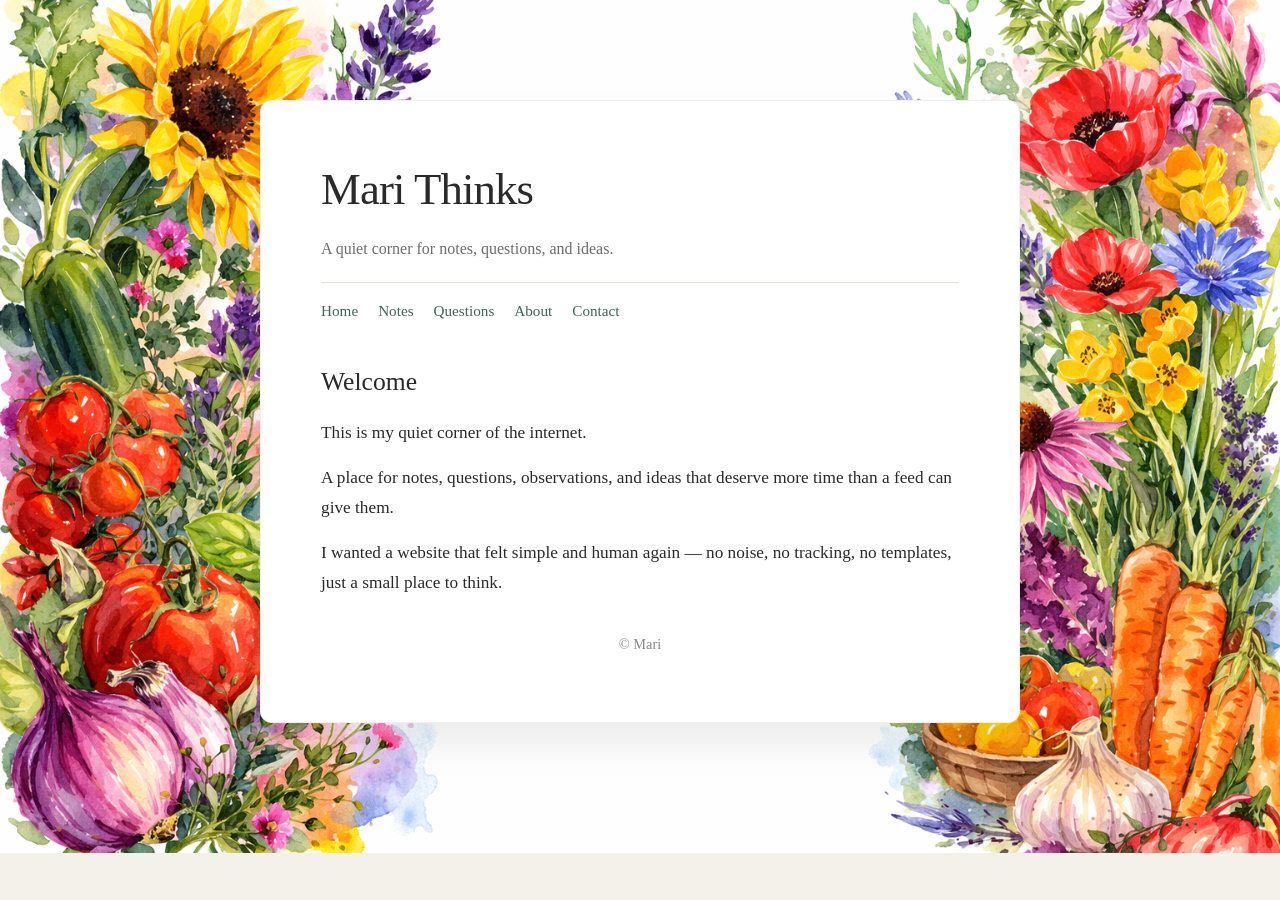
<file: index.html>
<!DOCTYPE html>
<html lang="en">
<head>
  <meta charset="UTF-8">
  <meta name="viewport" content="width=device-width, initial-scale=1.0">
  <title>Mari Thinks</title>
  <link rel="stylesheet" href="styles.css">
</head>
<body>
  <div class="site">
    <header>
      <h1 class="site-title">Mari Thinks</h1>
      <p class="tagline">A quiet corner for notes, questions, and ideas.</p>

      <nav>
        <a href="index.html">Home</a>
        <a href="notes.html">Notes</a>
        <a href="questions.html">Questions</a>
        <a href="about.html">About</a>
        <a href="contact.html">Contact</a>
      </nav>
    </header>

    <main>
      <h2>Welcome</h2>

      <p>
        This is my quiet corner of the internet.
      </p>

      <p>
        A place for notes, questions, observations, and ideas that deserve more time than a feed can give them.
      </p>

      <p>
        I wanted a website that felt simple and human again — no noise, no tracking, no templates, just a small place to think.
      </p>
    </main>

    <footer>
      <p>© Mari</p>
    </footer>
  </div>
</body>
</html>
</file>
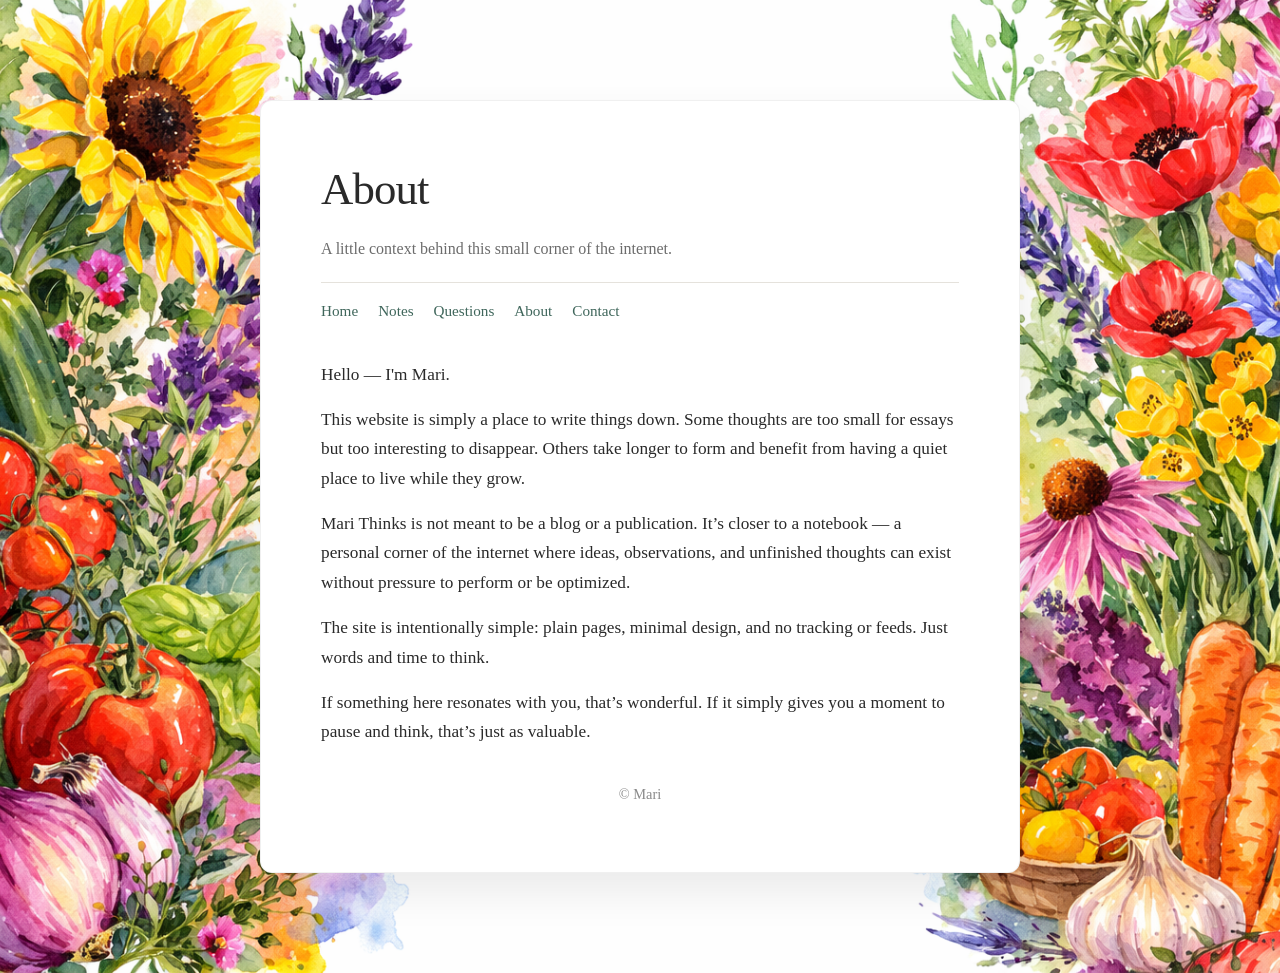
<file: about.html>
<!DOCTYPE html>
<html lang="en">

<head>
<meta charset="UTF-8">
<meta name="viewport" content="width=device-width, initial-scale=1.0">
<title>About | Mari Thinks</title>
<link rel="stylesheet" href="styles.css">
</head>

<body>

<div class="site">

<header>

<h1 class="site-title">About</h1>

<p class="tagline">
A little context behind this small corner of the internet.
</p>

<nav>
<a href="index.html">Home</a>
<a href="notes.html">Notes</a>
<a href="questions.html">Questions</a>
<a href="about.html">About</a>
<a href="contact.html">Contact</a>
</nav>

</header>

<main>

<p>
Hello — I'm Mari.
</p>

<p>
This website is simply a place to write things down. Some thoughts are too small for essays but too interesting to disappear. Others take longer to form and benefit from having a quiet place to live while they grow.
</p>

<p>
Mari Thinks is not meant to be a blog or a publication. It’s closer to a notebook — a personal corner of the internet where ideas, observations, and unfinished thoughts can exist without pressure to perform or be optimized.
</p>

<p>
The site is intentionally simple: plain pages, minimal design, and no tracking or feeds. Just words and time to think.
</p>

<p>
If something here resonates with you, that’s wonderful. If it simply gives you a moment to pause and think, that’s just as valuable.
</p>

</main>

<footer>

<p>© Mari</p>

</footer>

</div>

</body>

</html>
</file>
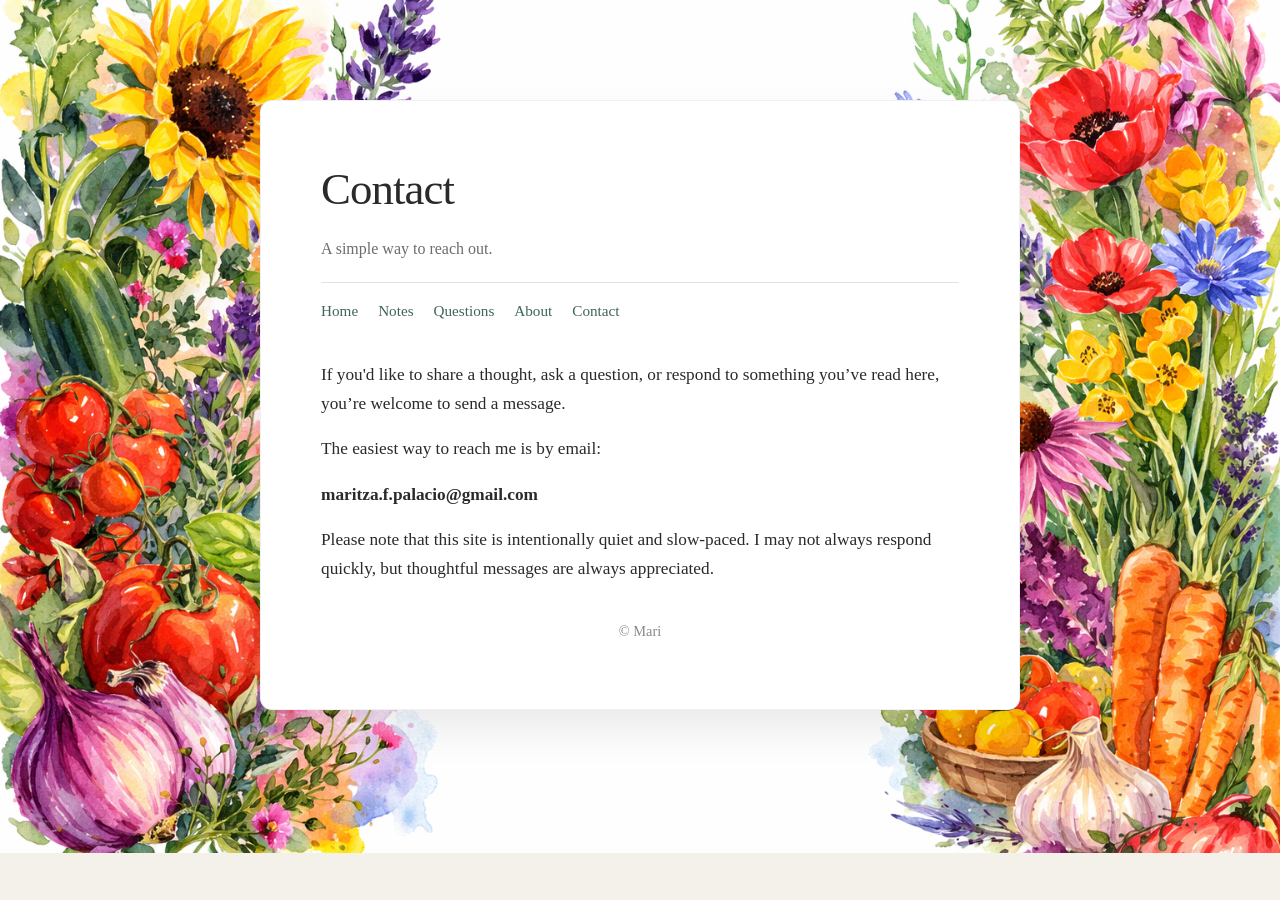
<file: contact.html>
<!DOCTYPE html>
<html lang="en">

<head>
<meta charset="UTF-8">
<meta name="viewport" content="width=device-width, initial-scale=1.0">
<title>Contact | Mari Thinks</title>
<link rel="stylesheet" href="styles.css">
</head>

<body>

<div class="site">

<header>

<h1 class="site-title">Contact</h1>

<p class="tagline">
A simple way to reach out.
</p>

<nav>
<a href="index.html">Home</a>
<a href="notes.html">Notes</a>
<a href="questions.html">Questions</a>
<a href="about.html">About</a>
<a href="contact.html">Contact</a>
</nav>

</header>

<main>

<p>
If you'd like to share a thought, ask a question, or respond to something you’ve read here, you’re welcome to send a message.
</p>

<p>
The easiest way to reach me is by email:
</p>

<p>
<strong>maritza.f.palacio@gmail.com</strong>
</p>

<p>
Please note that this site is intentionally quiet and slow-paced. I may not always respond quickly, but thoughtful messages are always appreciated.
</p>

</main>

<footer>

<p>© Mari</p>

</footer>

</div>

</body>

</html>
</file>
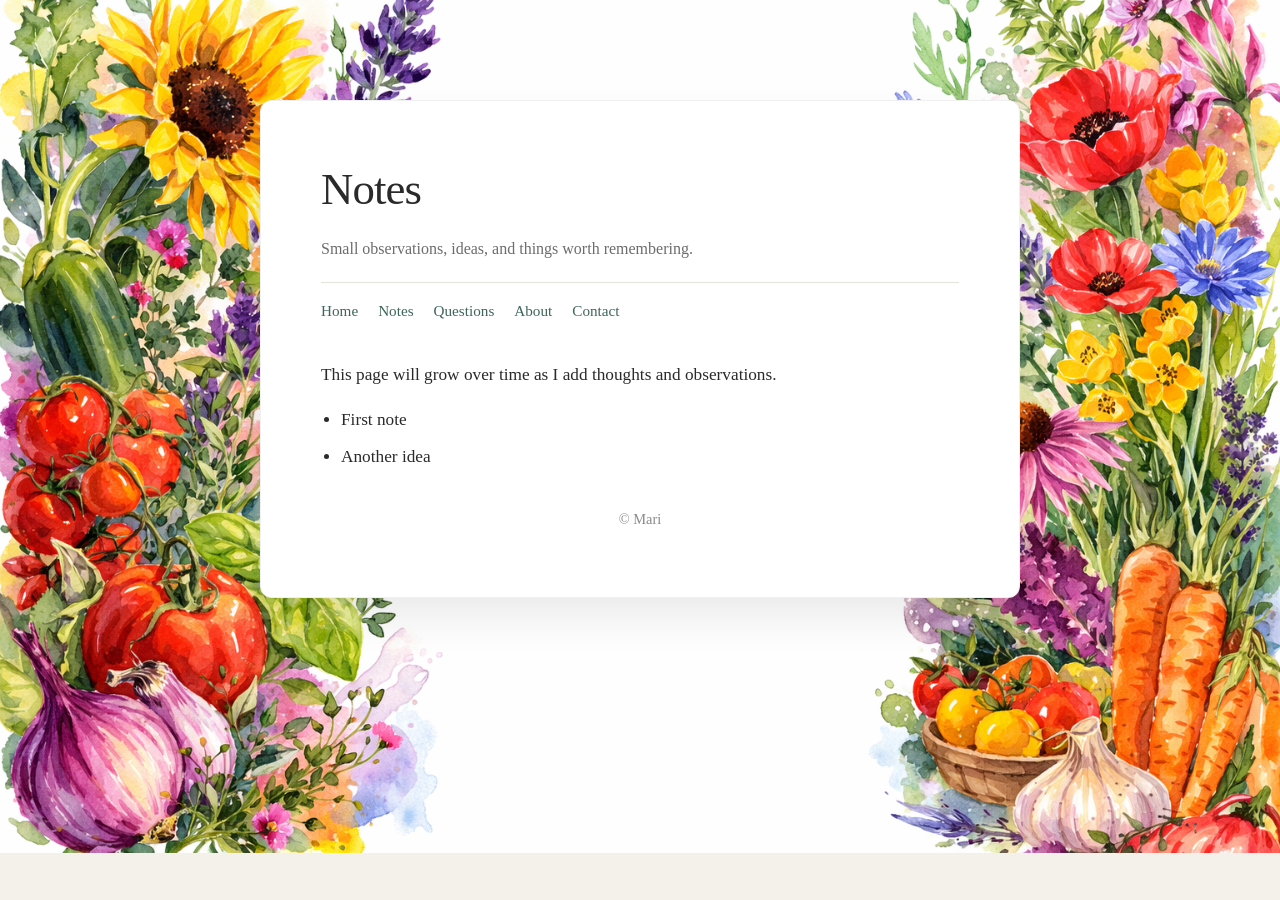
<file: notes.html>
<!DOCTYPE html>
<html lang="en">

<head>
<meta charset="UTF-8">
<meta name="viewport" content="width=device-width, initial-scale=1.0">
<title>Notes | Mari Thinks</title>
<link rel="stylesheet" href="styles.css">
</head>

<body>

<div class="site">

<header>

<h1 class="site-title">Notes</h1>

<p class="tagline">
Small observations, ideas, and things worth remembering.
</p>

<nav>
<a href="index.html">Home</a>
<a href="notes.html">Notes</a>
<a href="questions.html">Questions</a>
<a href="about.html">About</a>
<a href="contact.html">Contact</a>
</nav>

</header>

<main>

<p>This page will grow over time as I add thoughts and observations.</p>

<ul>
<li>First note</li>
<li>Another idea</li>
</ul>

</main>

<footer>

<p>© Mari</p>

</footer>

</div>

</body>
</html>
</file>
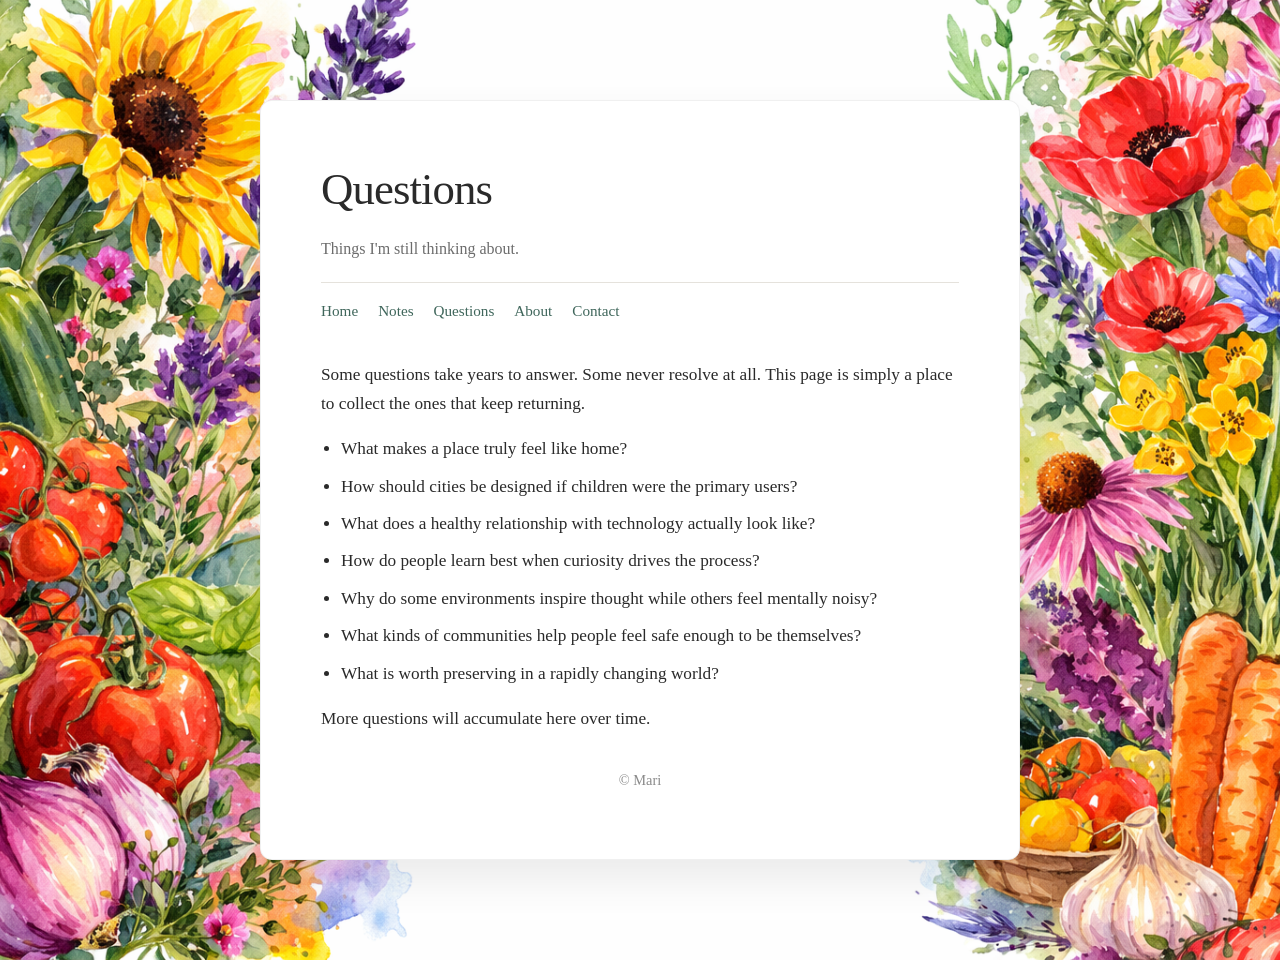
<file: questions.html>
<!DOCTYPE html>
<html lang="en">

<head>
<meta charset="UTF-8">
<meta name="viewport" content="width=device-width, initial-scale=1.0">
<title>Questions | Mari Thinks</title>
<link rel="stylesheet" href="styles.css">
</head>

<body>

<div class="site">

<header>

<h1 class="site-title">Questions</h1>

<p class="tagline">
Things I'm still thinking about.
</p>

<nav>
<a href="index.html">Home</a>
<a href="notes.html">Notes</a>
<a href="questions.html">Questions</a>
<a href="about.html">About</a>
<a href="contact.html">Contact</a>
</nav>

</header>

<main>

<p>
Some questions take years to answer. Some never resolve at all.
This page is simply a place to collect the ones that keep returning.
</p>

<ul>
<li>What makes a place truly feel like home?</li>

<li>How should cities be designed if children were the primary users?</li>

<li>What does a healthy relationship with technology actually look like?</li>

<li>How do people learn best when curiosity drives the process?</li>

<li>Why do some environments inspire thought while others feel mentally noisy?</li>

<li>What kinds of communities help people feel safe enough to be themselves?</li>

<li>What is worth preserving in a rapidly changing world?</li>
</ul>

<p>
More questions will accumulate here over time.
</p>

</main>

<footer>

<p>© Mari</p>

</footer>

</div>

</body>

</html>
</file>
<file: styles.css>
/* Reset */

* {
  box-sizing: border-box;
  margin: 0;
  padding: 0;
}

/* Page background */

body {

  font-family: Georgia, "Times New Roman", serif;
  line-height: 1.7;
  color: #2a2a2a;

  background-color: #f4f1ea;

  /* garden illustration background */
  background-image: url("garden-border.png");
  background-repeat: no-repeat;
  background-position: center top;
  background-size: cover;

  padding: 40px 20px;
}


/* Main reading column */

.site {

  max-width: 760px;

  margin-left: auto;
  margin-right: auto;

  margin-top: 60px;
  margin-bottom: 60px;

  padding: 50px 60px;

  background: white;

  border-radius: 12px;

  border: 1px solid rgba(0,0,0,0.06);

  box-shadow: 0 20px 40px rgba(0,0,0,0.08);

  text-align: left;

}


/* Header */

header {
  margin-bottom: 35px;
}


.site-title {

  font-size: 2.8rem;

  font-weight: 400;

  letter-spacing: -0.02em;

  margin-bottom: 8px;
}


.tagline {

  color: #6c6c6c;

  font-size: 1rem;

  margin-bottom: 20px;
}


/* Navigation */

nav {

  border-top: 1px solid #e5e2dc;

  padding-top: 14px;
}


nav a {

  text-decoration: none;

  margin-right: 16px;

  font-size: 0.95rem;

  color: #3f665b;

  transition: color .2s ease;
}


nav a:hover {

  color: #5c8b7d;

  text-decoration: underline;
}


/* Main content */

main {

  font-size: 1.08rem;
}


h2 {

  font-size: 1.6rem;

  font-weight: 400;

  margin-bottom: 15px;

  margin-top: 10px;
}


p {

  margin-bottom: 16px;
}


/* Lists */

ul {

  padding-left: 20px;

  margin-bottom: 16px;
}


li {

  margin-bottom: 8px;
}


/* Links */

a {

  color: #3f665b;
}


a:hover {

  color: #5c8b7d;
}


/* Footer */

footer {

  text-align: center;

  margin-top: 35px;

  color: #8a8a8a;

  font-size: 0.9rem;
}


/* Mobile adjustments */

@media (max-width: 900px) {

  body {

  font-family: Georgia, "Times New Roman", serif;
  line-height: 1.7;
  color: #2a2a2a;

  background-color: #f4f1ea;

  background-image: url("garden-border.png");
  background-repeat: no-repeat;
  background-position: center top;
  background-size: cover;

  padding: 40px 20px;

  display: flex;
  justify-content: center;
}


@media (max-width: 700px) {

  .site {

    padding: 35px 28px;

    margin: 30px auto;

  }

}
</file>
